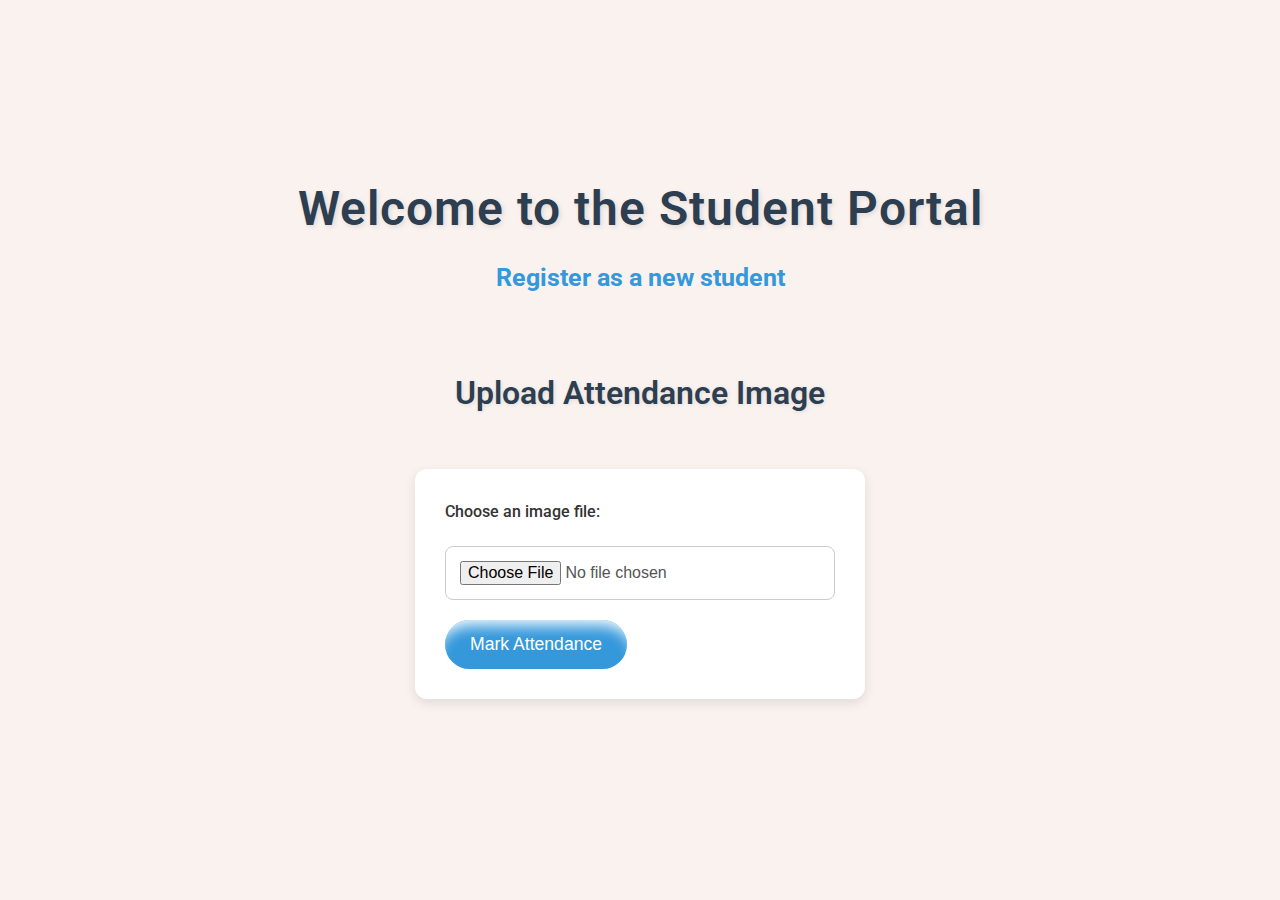
<file: templates/index.html>
<!DOCTYPE html>
<html lang="en">
<head>
    <meta charset="UTF-8">
    <meta name="viewport" content="width=device-width, initial-scale=1.0">
    <title>Welcome</title>
    <link href="https://fonts.googleapis.com/css2?family=Poppins:wght@400;600&family=Roboto:wght@400;500&display=swap" rel="stylesheet">
    <style>
        * {
            margin: 0;
            padding: 0;
            box-sizing: border-box;
        }

        body {
            font-family: 'Roboto', sans-serif;
            background-color:#faf2ef ;
            color: #333;
            line-height: 1.6;
            text-align: center;
            padding: 0;
            min-height: 100vh;
            display: flex;
            flex-direction: column;
            justify-content: center;
            align-items: center;
            transition: background 0.5s ease;
            animation: fadeInBody 1.5s ease-in-out; /* Added body fade-in */
        }

        /* Body fade-in animation */
        @keyframes fadeInBody {
            0% {
                opacity: 0;
            }
            100% {
                opacity: 1;
            }
        }

        h1 {
            font-size: 3rem;
            color: #2c3e50;
            margin-bottom: 10px;
            font-weight: 600;
            letter-spacing: 1px;
            text-shadow: 2px 2px 5px rgba(0, 0, 0, 0.1);
            transition: color 0.3s ease, text-shadow 0.3s ease;
            animation: fadeInText 2s ease-in-out; /* Added animation for h1 */
        }

        h1:hover {
            text-shadow: 2px 2px 10px rgba(0, 0, 0, 0.3);
             transform: translateY(-2px); 

        }

        /* H1 fade-in animation */
        @keyframes fadeInText {
            0% {
                opacity: 0;
                transform: translateY(-20px);
            }
            100% {
                opacity: 1;
                transform: translateY(0);
            }
        }

        p {
            font-size: 1.2rem;
            margin-bottom: 30px;
            color: #555;
            font-weight: 400;
            transition: color 0.3s ease;
            animation: fadeInText 2s ease-in-out 1s; /* Added delayed fade-in */

        }

        p:hover {
            color: #3498db;
        }

        a {
            color: #3498db;
            text-decoration: none;
            font-weight: 700;
            font-size: 25px;
            transition: color 0.3s ease, transform 0.3s ease;
            animation: fadeInText 2s ease-in-out 1.5s; /* Delayed animation for link */
            animation: fadeInText 2s ease-in-out; /* Added animation for h1 */
        }

        a:hover {
            color: #2980b9;
            text-decoration: underline;
            font-size: 26px;
             transform: translateY(-5px); 
            
        }

        h2 {
            font-size: 2rem;
            color: #2c3e50;
            margin-top: 40px;
            margin-bottom: 20px;
            font-weight: 600;
            text-shadow: 1px 1px 4px rgba(0, 0, 0, 0.1);
            animation: fadeInText 2s ease-in-out 2s; /* Delayed fade-in for h2 */
        }

        form {
            background: #ffffff;
            border-radius: 12px;
            box-shadow: 0 4px 12px rgba(0, 0, 0, 0.1);
            max-width: 450px;
            margin: 30px auto;
            padding: 30px;
            text-align: left;
            transition: transform 0.3s ease, box-shadow 0.3s ease;
            animation: fadeIn 2s ease-in-out 2s; /* Added fade-in for form */
        }

        form:hover {
             transform: translateY(-5px); 
            box-shadow: 0 10px 30px rgba(0, 0, 0, 0.15);
        }

        label {
            display: block;
            font-size: 1rem;
            color: #333;
            font-weight: 500;
            margin-bottom: 12px;
            transition: color 0.3s ease;
        }

        label:hover {
            color: #3498db;
        }

        input[type="file"] {
            width: 100%;
            padding: 14px;
            border-radius: 8px;
            border: 1px solid #ccc;
            font-size: 1rem;
            color: #555;
            margin-top: 10px;
            transition: border-color 0.3s ease, background-color 0.3s ease;
            animation: fadeIn 1s ease-in-out 2.5s; /* Delayed fade-in for file input */
        }

        input[type="file"]:hover {
            border-color: #3498db;
            background-color: #ecf6fd;
        }

        input[type="file"]:focus {
            border-color: #2980b9;
            outline: none;
            box-shadow: 0 0 5px rgba(41, 128, 185, 0.5);
        }

        input[type="submit"] {
            background-color: #3498db; 
            color: white; 
            padding: 14px 25px; 
            border: none; 
            border-radius: 50px; 
            font-size: 1.1rem;
            cursor: pointer; 
            margin-top: 20px; 
            transition: all 0.3s ease, transform 0.2s ease;
            box-shadow: inset 0px 15px 15px -10px #fff;
            animation: fadeInButton 2s ease-in-out 3s; /* Added button fade-in */
        }

        /* Button fade-in animation */
        @keyframes fadeInButton {
            0% {
                opacity: 0;
                transform: translateY(20px);
            }
            100% {
                opacity: 1;
                transform: translateY(0);
            }
        }

        input[type="submit"]:hover {
            background-color: #2980b9; 
            transform: translateY(-5px); 
        }

        input[type="submit"]:active {
            background-color: #1d6ba5;
            transform: translateY(0); 
            box-shadow: inset 0 4px 8px rgba(0, 0, 0, 0.2); 
        }

        #result-img {
            max-width: 100%;
            border-radius: 12px;
            margin-top: 20px;
            transition: opacity 0.5s ease, transform 0.3s ease;
            animation: fadeInImage 1.5s ease-in-out; /* Added fade-in for result image */
        }

        /* Result image fade-in animation */
        @keyframes fadeInImage {
            0% {
                opacity: 0;
                transform: scale(0.9);
            }
            100% {
                opacity: 1;
                transform: scale(1);
            }
        }

        #result-img[style*="display: block"] {
            opacity: 1;
            transform: scale(1.05);
        }

        #result-img[style*="display: none"] {
            opacity: 0;
            transform: scale(0.9);
        }

        .detection-info {
            background-color: #ffffff;
            padding: 20px;
            margin-top: 30px;
            border-radius: 12px;
            box-shadow: 0 4px 12px rgba(0, 0, 0, 0.1);
            max-width: 800px;
            margin-left: auto;
            margin-right: auto;
            color: #555;
            font-size: 1.1rem;
            transition: transform 0.3s ease, box-shadow 0.3s ease;
            animation: fadeIn 2s ease-in-out 4s; /* Added fade-in for detection info */
        }

        .detection-info:hover {
            transform: translateY(-5px);
            box-shadow: 0 10px 20px rgba(0, 0, 0, 0.15);
        }

        .detection-info p {
            font-weight: 500;
            margin-bottom: 12px;
        }

        .detection-info span {
            font-weight: bold;
            color: #3498db;
        }

        /* Animation */
        @keyframes fadeIn {
            0% {
                opacity: 0;
            }
            100% {
                opacity: 1;
            }
        }

        @keyframes slideUp {
            0% {
                transform: translateY(50px);
                opacity: 0;
            }
            100% {
                transform: translateY(0);
                opacity: 1;
            }
        }

        .fade-in {
            animation: fadeIn 1s ease-in-out;
        }

        .slide-up {
            animation: slideUp 1s ease-out;
        }
    </style>
</head>
<body>
    <h1>Welcome to the Student Portal</h1>
    <p><a href="{{ url_for('register') }}">Register as a new student</a></p>

    <h2>Upload Attendance Image</h2>
    <form id="upload-form">
        <label for="file">Choose an image file:</label>
        <input type="file" name="file" accept="image/*" required>
        <input type="submit" value="Mark Attendance">
    </form>
    <img id="result-img" class="fade-in" style="display: none;" alt="Detection Result">

    <script>
        document.getElementById('upload-form').onsubmit = function(e) {
            e.preventDefault();
            const formData = new FormData(this);
            fetch('/', {
                method: 'POST',
                body: formData
            })
            .then(response => {
                return response.json();
            })
            .then((data) => {
                const url = data.image_url;
                const img = document.getElementById('result-img');
                img.src = url;
                img.style.display = 'block';

                // Display detections
                const detectionDiv = document.createElement('div');
                detectionDiv.classList.add('detection-info');

                let detections = ``;
                for (const [key, value] of Object.entries(data.detections)) {
                    detections += `<p><span>${key}:</span> ${value}</p>`;
                }

                detectionDiv.innerHTML = `<h3>Detection Results</h3>${detections}`;
                document.body.appendChild(detectionDiv);
            })
            .catch(error => console.error('Error:', error));
        };
    </script>
</body>
</html>
</file>
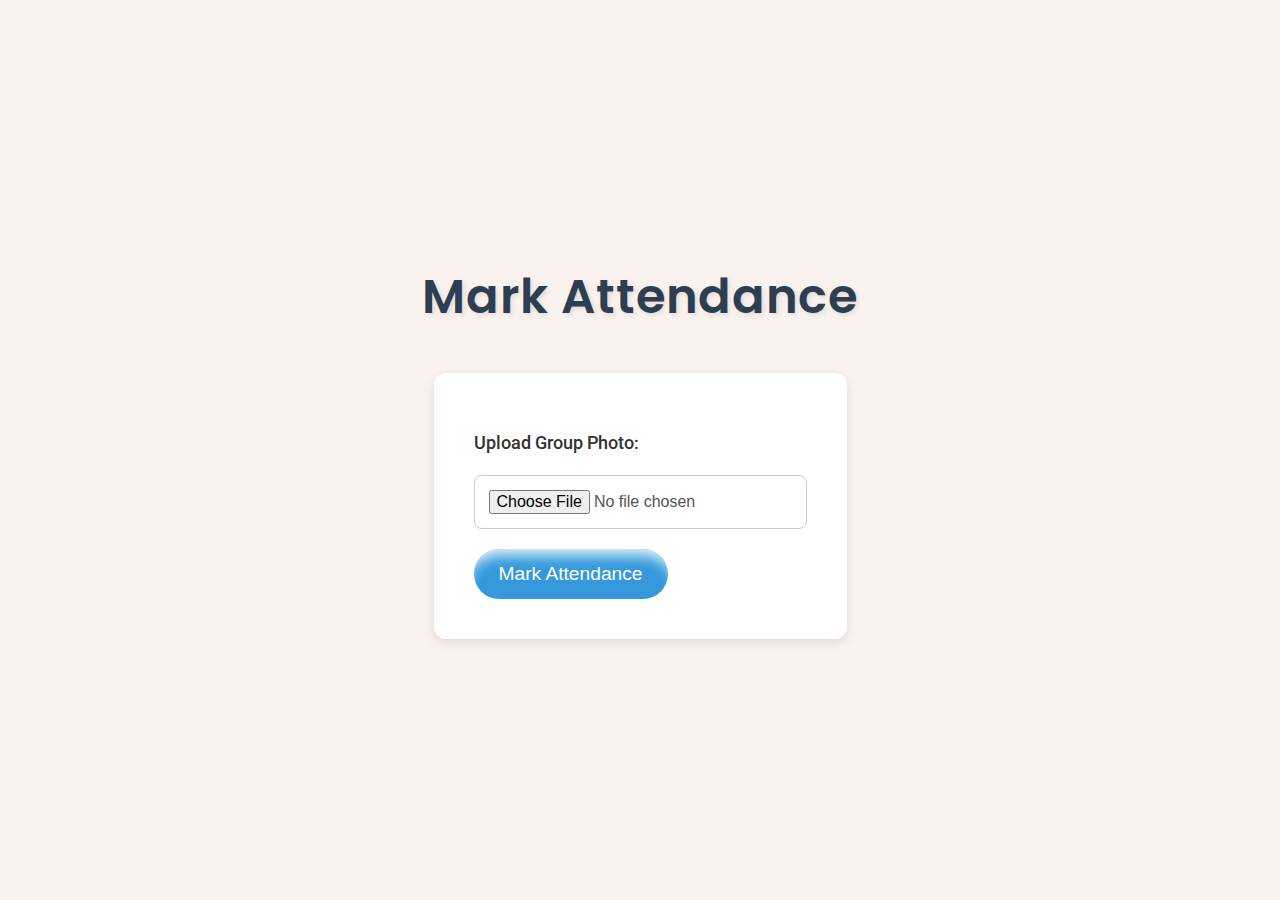
<file: templates/mark_attendance.html>
<!DOCTYPE html>
<html lang="en">
<head>
    <meta charset="UTF-8">
    <meta name="viewport" content="width=device-width, initial-scale=1.0">
    <title>Mark Attendance</title>
    <link href="https://fonts.googleapis.com/css2?family=Poppins:wght@400;600&family=Roboto:wght@400;500&display=swap" rel="stylesheet">
    <style>
        /* General Reset */
        * {
            margin: 0;
            padding: 0;
            box-sizing: border-box;
        }

        /* Global Styles */
        body {
            font-family: 'Roboto', sans-serif;
            background-color:#faf2ef;
            color: #333;
            display: flex;
            justify-content: center;
            align-items: center;
            height: 100vh;
            text-align: center;
            transition: background 0.5s ease;
            animation: fadeIn 1s ease-in-out;
            flex-direction: column;
        }

        /* Keyframe for Body Fade In */
        @keyframes fadeIn {
            0% {
                opacity: 0;
            }
            100% {
                opacity: 1;
            }
        }

        /* Heading Styles */
        h1 {
            font-family: 'Poppins', sans-serif;
            font-size: 3rem;
            color: #2c3e50;
            margin-bottom: 20px;
            font-weight: 600;
            letter-spacing: 1px;
            text-shadow: 2px 2px 5px rgba(0, 0, 0, 0.1);
            animation: fadeInText 1.5s ease-in-out;
        }
        h1:hover {
            text-shadow: 2px 2px 10px rgba(0, 0, 0, 0.3);
             transform: translateY(-2px); 

        }

        /* Heading Fade In Animation */
        @keyframes fadeInText {
            0% {
                opacity: 0;
                transform: translateY(-30px);
            }
            100% {
                opacity: 1;
                transform: translateY(0);
            }
        }

        /* Form Container */
        form {
            background: #ffffff;
            border-radius: 12px;
            box-shadow: 0 4px 12px rgba(0, 0, 0, 0.1);
            max-width: 450px;
            padding: 40px;
            text-align: left;
            margin-top: 20px;
            transition: transform 0.3s ease, box-shadow 0.3s ease;
            animation: fadeInForm 2s ease-in-out;
        }

        /* Form Fade In Animation */
        @keyframes fadeInForm {
            0% {
                opacity: 0;
                transform: translateY(20px);
            }
            100% {
                opacity: 1;
                transform: translateY(0);
            }
        }

        /* Form Hover Effect */
        form:hover {
            transform: translateY(-5px);
            box-shadow: 0 10px 20px rgba(0, 0, 0, 0.15);
        }

        /* Label Styles */
        label {
            font-size: 1.1rem;
            color: #333;
            font-weight: 500;
            margin-bottom: 12px;
            display: block;
            margin-top: 20px;
            transition: color 0.3s ease;
        }

        label:hover {
            color: #3498db;
            cursor: pointer;
        }

        /* File Input Styles */
        input[type="file"] {
            width: 100%;
            padding: 14px;
            border-radius: 8px;
            border: 1px solid #ccc;
            font-size: 1rem;
            color: #555;
            margin-top: 10px;
            transition: border-color 0.3s ease, background-color 0.3s ease;
            box-sizing: border-box;
            animation: fadeInFile 2s ease-in-out 1s;
        }

        /* File Input Animation */
        @keyframes fadeInFile {
            0% {
                opacity: 0;
                transform: translateY(-20px);
            }
            100% {
                opacity: 1;
                transform: translateY(0);
            }
        }

        input[type="file"]:hover {
            border-color: #3498db;
            background-color: #ecf6fd;
        }

        input[type="file"]:focus {
            border-color: #2980b9;
            outline: none;
            box-shadow: 0 0 5px rgba(41, 128, 185, 0.5);
        }

        /* Button Styles */
        button {
            background-color: #3498db;
            color: white;
            padding: 14px 25px;
            border: none;
            border-radius: 50px;
            font-size: 1.2rem;
            cursor: pointer;
            margin-top: 20px;
            transition: all 0.3s ease, transform 0.2s ease;
            box-shadow: inset 0px 15px 15px -10px #fff;

            animation: fadeInButton 2s ease-in-out 1.5s;
        }

        /* Button Fade In Animation */
        @keyframes fadeInButton {
            0% {
                opacity: 0;
                transform: translateY(20px);
            }
            100% {
                opacity: 1;
                transform: translateY(0);
            }
        }

        button:hover {
            background-color: #2980b9;
            transform: translateY(-5px);
        }

        button:active {
            background-color: #1d6ba5;
            transform: translateY(0);
            box-shadow: 0 4px 12px rgba(0, 0, 0, 0.2);
        }

        /* Responsive Design for smaller screens */
        @media screen and (max-width: 600px) {
            h1 {
                font-size: 2rem;
            }

            form {
                padding: 20px;
            }

            button {
                padding: 12px 22px;
                font-size: 1rem;
            }
        }
    </style>
</head>
<body>
    <h1>Mark Attendance</h1>
    <form action="/mark-attendance" method="POST" enctype="multipart/form-data">
        <label for="photo">Upload Group Photo:</label>
        <input type="file" id="photo" name="photo" accept="image/*" required><br>
        <button type="submit">Mark Attendance</button>
    </form>
</body>
</html>
</file>
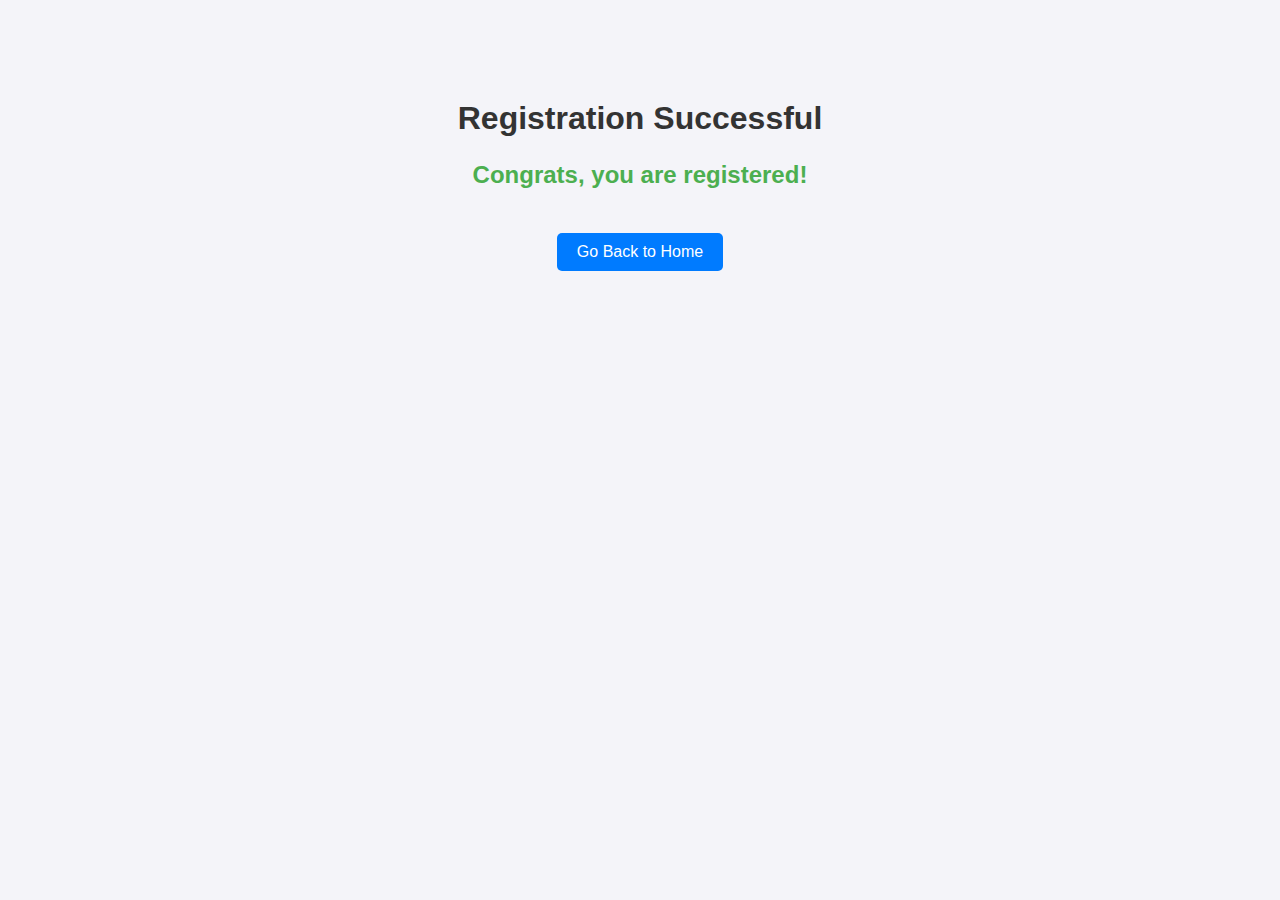
<file: templates/success.html>
<!DOCTYPE html>
<html lang="en">
<head>
    <meta charset="UTF-8">
    <meta name="viewport" content="width=device-width, initial-scale=1.0">
    <title>Registration Successful</title>
    <style>
        body {
            font-family: Arial, sans-serif;
            text-align: center;
            background-color: #f4f4f9;
            color: #333;
            margin: 0;
            padding: 0;
        }
        .container {
            margin-top: 100px;
        }
        .message {
            font-size: 24px;
            font-weight: bold;
            color: #4CAF50;
        }
        .back-link {
            margin-top: 20px;
            display: inline-block;
            padding: 10px 20px;
            font-size: 16px;
            color: #fff;
            background-color: #007BFF;
            text-decoration: none;
            border-radius: 5px;
        }
        .back-link:hover {
            background-color: #0056b3;
        }
    </style>
</head>
<body>
    <div class="container">
        <h1>Registration Successful</h1>
        <p class="message">Congrats, you are registered!</p>
        <a href="{{ url_for('index') }}" class="back-link">Go Back to Home</a>
    </div>
</body>
</html>
</file>
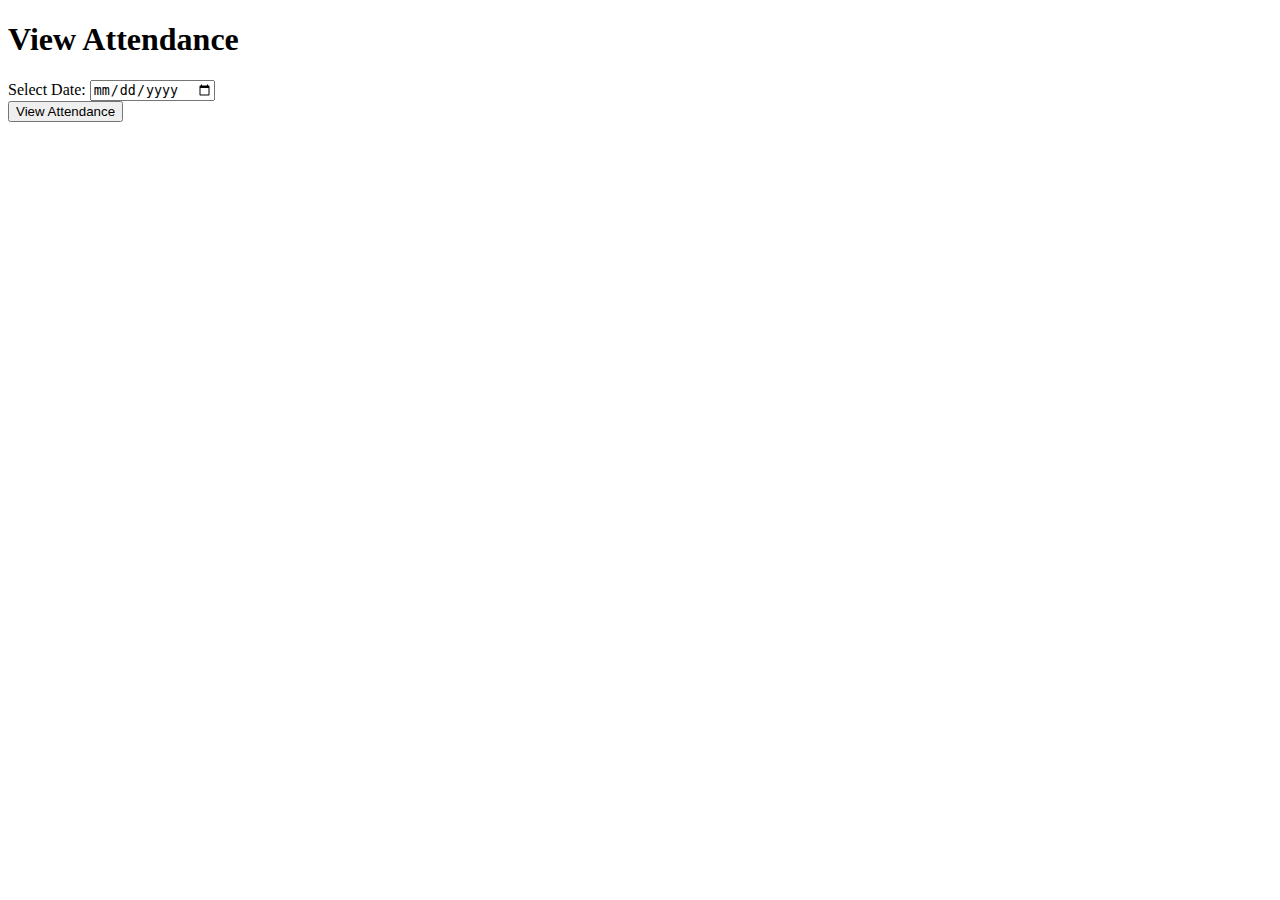
<file: templates/view_attendance.html>
<!DOCTYPE html>
<html>
<head>
    <title>View Attendance</title>
</head>
<body>
    <h1>View Attendance</h1>
    <form action="/attendance" method="GET">
        <label for="date">Select Date:</label>
        <input type="date" id="date" name="date" required><br>
        <button type="submit">View Attendance</button>
    </form>
</body>
</html>
</file>
